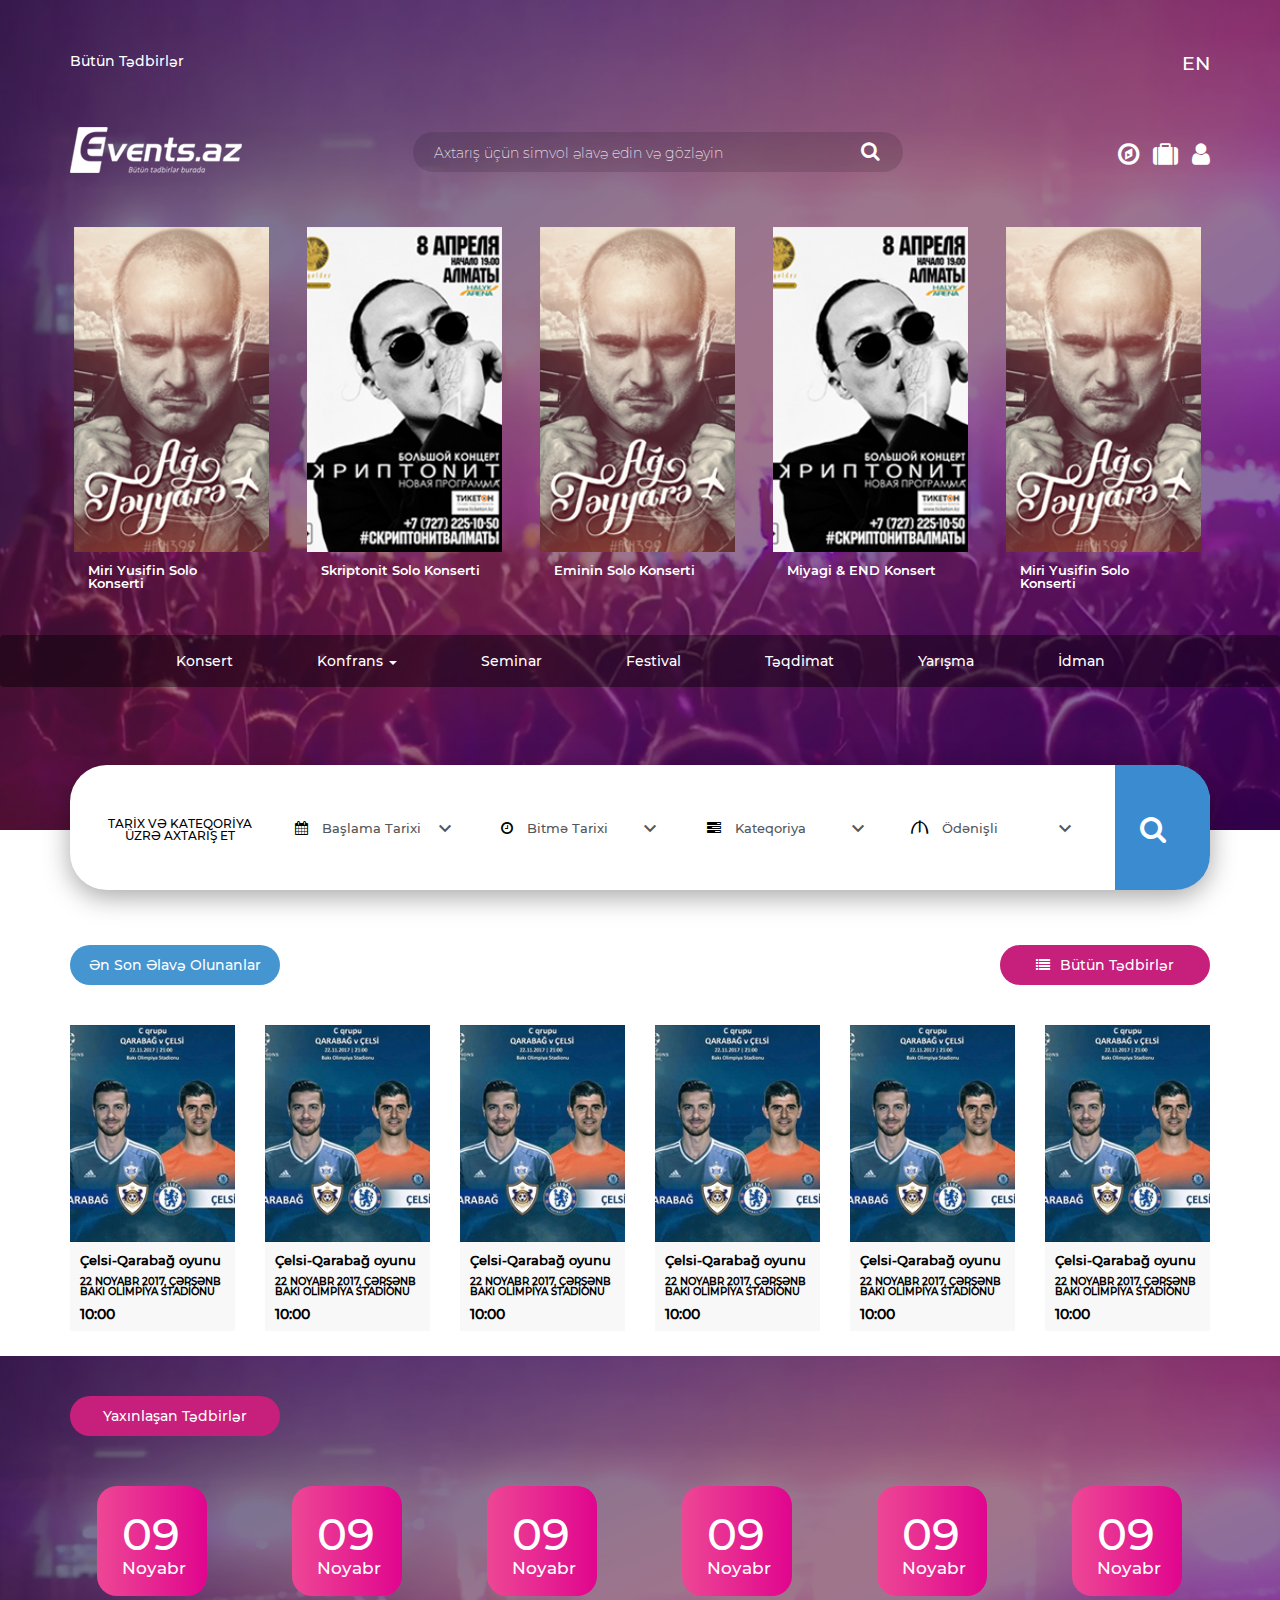
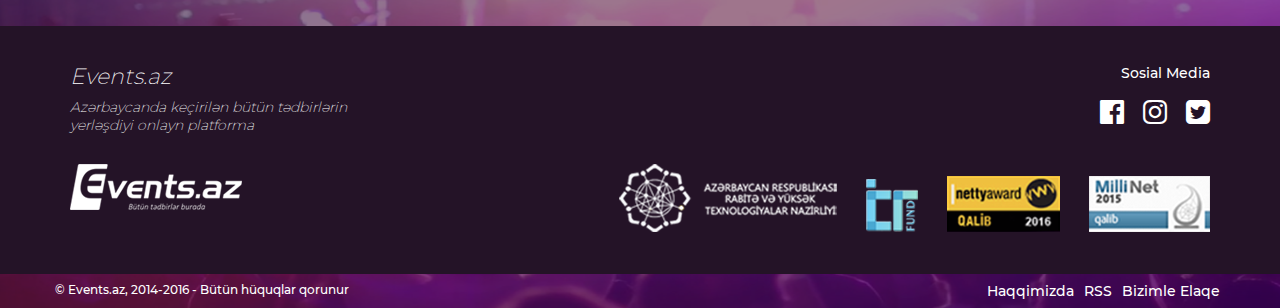
<file: index.html>
<!DOCTYPE html>
<html>
<head>
	<meta charset="utf-8">
    <meta http-equiv="X-UA-Compatible" content="IE=edge">
    <meta name="viewport" content="width=device-width, initial-scale=1,user-scalable=no">

	<title>Events.az</title>

	<link rel="stylesheet" type="text/css" href="bootstrap/css/bootstrap.css">
	<link rel="stylesheet" type="text/css" href="font/font-awesome/css/font-awesome.min.css">
	<link href="https://fonts.googleapis.com/icon?family=Material+Icons" rel="stylesheet">
	<link rel="stylesheet" type="text/css" href="assets/css/icomoon.css">

	<link rel="stylesheet" type="text/css" href="assets/css/reset.css">	
	<script src="https://ajax.googleapis.com/ajax/libs/jquery/3.2.1/jquery.min.js"></script>
	<script src="bootstrap/js/bootstrap.js" type="text/javascript"></script>
    <link rel="stylesheet" type="text/css" href="assets/css/style.css">
    <link rel="stylesheet" type="text/css" href="assets/css/media.css">
</head>
<body>
<header>
	<div class="lang-part">
		<div class="container">
				<div class="pull-left all-event">
					<a href="#">Bütün Tədbirlər</a>
				</div>
				<div class="pull-right language">
					<ul class="text-right">
						<li><a href="#">EN</a>
							<ul class="sub-lang">
								<li><a href="#">AZ</a></li>
								<li><a href="#">RU</a></li>
							</ul>
						</li>
					</ul>
				</div>
		</div>
	</div>
	<div class="search-part">
		<div class="container">
			<div class="row">
				<div class="col-md-2 col-xs-3 brand-logo">
					<a href="#"><img src="image/logo/logo1.png"></a>
				</div>
				<div class="col-md-7 col-xs-7 search-bar">
					<form class="search-container">
					   	<input type="text" id="search-bar" placeholder="Axtarış üçün simvol əlavə edin və gözləyin">
					    <a href="#"><i class="fa fa-search" aria-hidden="true"></i></a>
					 </form>
				</div>
				<div class="col-md-3 col-xs-2 acc-user text-right">
					<a href="#" class="compas"><i class="fa fa-compass" aria-hidden="true"></i></a>
					<a href="#" class="bag"><i class="fa fa-suitcase" aria-hidden="true"></i></a>
					<a href="#" class="user"><i class="fa fa-user" aria-hidden="true"></i></a>
				</div>
			</div>
		</div>
	</div>
	<div class="slider-part">
		<div class="container">
			<div class="row">
				<div class="col-md-2 sli-desc"><a href="#">
					<img src="image/imgsite/miri.png">
					<h1>Miri Yusifin Solo Konserti</h1></a>
				</div>
				<div class="col-md-2 sli-desc"><a href="#">
					<img src="image/imgsite/skrip.png">
					<h1>Skriptonit Solo Konserti</h1></a>
				</div>
				<div class="col-md-2 sli-desc"><a href="#">
					<img src="image/imgsite/miri.png">
					<h1>Eminin Solo Konserti</h1></a>
				</div>
				<div class="col-md-2 sli-desc"><a href="#">
					<img src="image/imgsite/skrip.png">
					<h1>Miyagi & END Konsert</h1></a>
				</div>
				<div class="col-md-2 sli-desc"><a href="#">
					<img src="image/imgsite/miri.png">
					<h1>Miri Yusifin Solo Konserti</h1></a>
				</div>
			</div>
		</div>
	</div>
	<div class="menu-part">
		<nav class="navbar navbar-transparents">
		  <div class="container">
		    <div class="navbar-header">
		      <button type="button" class="navbar-toggle" data-toggle="collapse" data-target="#myNavbar">
		        <span class="icon-bar"></span>
		        <span class="icon-bar"></span>
		        <span class="icon-bar"></span>                        
		      </button>
		    </div>
		    <div class="collapse navbar-collapse" id="myNavbar">
		      <ul class="nav navbar-nav">
		        <li class="active"><a href="#">Konsert</a></li>
		        <li class="dropdown">
		          <a class="dropdown-toggle" data-toggle="dropdown" href="#">Konfrans <span class="caret"></span></a>
		          <ul class="dropdown-menu">
		            <li><a href="#">Page 1-1</a></li>
		            <li><a href="#">Page 1-2</a></li>
		            <li><a href="#">Page 1-3</a></li>
		          </ul>
		        </li>
		        <li><a href="#">Seminar</a></li>
		        <li><a href="#">Festival</a></li>
		        <li><a href="#">Təqdimat</a></li>
		        <li><a href="#">Yarışma</a></li>
		        <li><a href="#">İdman</a></li>
		      </ul>
		    </div>
		  </div>
		</nav>
	</div>
</header>
<section id="select-brand">
	<div class="select-part">
		<div class="container">
			<div class="select-box">
				<div class="col-md-2 select-par">
					<p>TARİX VƏ KATEQORİYA ÜZRƏ AXTARIŞ ET</p>
				</div>
				<div class="col-md-9 select-tab text-center">
					<div class="col-md-3">
						<i class="fa fa-calendar" aria-hidden="true"></i>
						<div class="select-dropdown">
							<input type="text" value="Başlama Tarixi" readonly/>
							
							<i class="material-icons">keyboard_arrow_down</i>
							<ul>
								<li>Weekly</li>
								<li>Evey two weeks</li>
								<li>Monthly</li>
								<li>Never</li>
							</ul>
						</div>
					</div>
					<div class="col-md-3">
						<i class="fa fa-clock-o" aria-hidden="true"></i>
						<div class="select-dropdown">
							<input type="text" value="Bitmə Tarixi" readonly/>
							
							<i class="material-icons">keyboard_arrow_down</i>
							<ul>
								<li>Weekly</li>
								<li>Evey two weeks</li>
								<li>Monthly</li>
								<li>Never</li>
							</ul>
						</div>
					</div>
					<div class="col-md-3">
						<i class="fa fa-tasks" aria-hidden="true"></i>
						<div class="select-dropdown">
							<input type="text" value="Kateqoriya" readonly/>
							
							<i class="material-icons">keyboard_arrow_down</i>
							<ul>
								<li>Weekly</li>
								<li>Evey two weeks</li>
								<li>Monthly</li>
								<li>Never</li>
							</ul>
						</div>
					</div>
					<div class="col-md-3">
						<i class="icon-currency-azn"></i>
						<div class="select-dropdown">
						<input type="text" value="Ödənişli" readonly/>
						
						<i class="material-icons">keyboard_arrow_down</i>
						<ul>
							<li>Weekly</li>
							<li>Evey two weeks</li>
							<li>Monthly</li>
							<li>Never</li>
						</ul>
					</div>
					</div>	
				</div>
				<div class="col-md-1 select-search"><i class="fa fa-search fa-2x" aria-hidden="true"></i></div>
			</div>
		</div>
	</div>
</section>
<section id="events">
		<div class="event-category">
			<div class="container">
				<div class="last-event pull-left">
					<button type="button" class="btn btn-primary">Ən Son Əlavə Olunanlar</button>
				</div>
				<div class="all-event pull-right">
					<button type="button" class="btn btn-danger"><i class="fa fa-list" aria-hidden="true"></i>Bütün Tədbirlər</button>
				</div>
			</div>
			<div class="container e-tab">
				<div class="row">
					<div class="col-md-2">
					<div class="e-desc">
						<a href="#">
							<img src="image/imgsite/celsi.jpg">
							<h4>Çelsi-Qarabağ oyunu</h4>
							<p>22 NOYABR 2017, ÇƏRŞƏNB<br><span>BAKI OLİMPİYA STADİONU</span></p>
							<span class="time">10:00</span>
						</a>
					</div>
				</div>
				<div class="col-md-2">
					<div class="e-desc">
						<a href="#">
							<img src="image/imgsite/celsi.jpg">
							<h4>Çelsi-Qarabağ oyunu</h4>
							<p>22 NOYABR 2017, ÇƏRŞƏNB<br><span>BAKI OLİMPİYA STADİONU</span></p>
							<span class="time">10:00</span>
						</a>
					</div>
				</div>
				<div class="col-md-2">
					<div class="e-desc">
						<a href="#">
							<img src="image/imgsite/celsi.jpg">
							<h4>Çelsi-Qarabağ oyunu</h4>
							<p>22 NOYABR 2017, ÇƏRŞƏNB<br><span>BAKI OLİMPİYA STADİONU</span></p>
							<span class="time">10:00</span>
						</a>
					</div>
				</div>
				<div class="col-md-2">
					<div class="e-desc">
						<a href="#">
							<img src="image/imgsite/celsi.jpg">
							<h4>Çelsi-Qarabağ oyunu</h4>
							<p>22 NOYABR 2017, ÇƏRŞƏNB<br><span>BAKI OLİMPİYA STADİONU</span></p>
							<span class="time">10:00</span>
						</a>
					</div>
				</div>
				<div class="col-md-2">
					<div class="e-desc">
						<a href="#">
							<img src="image/imgsite/celsi.jpg">
							<h4>Çelsi-Qarabağ oyunu</h4>
							<p>22 NOYABR 2017, ÇƏRŞƏNB<br><span>BAKI OLİMPİYA STADİONU</span></p>
							<span class="time">10:00</span>
						</a>
					</div>
				</div>
				<div class="col-md-2">
					<div class="e-desc">
						<a href="#">
							<img src="image/imgsite/celsi.jpg">
							<h4>Çelsi-Qarabağ oyunu</h4>
							<p>22 NOYABR 2017, ÇƏRŞƏNB<br><span>BAKI OLİMPİYA STADİONU</span></p>
							<span class="time">10:00</span>
						</a>
					</div>
				</div>
				</div>
			</div>
		</div>
</section>
<footer>
	<div class="container">
		<div class="coming-events">
			<button type="button" class="btn btn-danger">Yaxınlaşan Tədbirlər</button>
		</div>
		<div class="row">
			<div class="col-lg-2 col-md-3 col-sm-3 col-xs-12 date-events">
				<a href="#">
					<div class="e-scale">
					<div class="front"><h5>09</h5><br><span>Noyabr</span></div>
					<div class="back"></div>
				</div>
				</a>
			</div>
			<div class="col-lg-2 col-md-3 col-sm-3 col-xs-12 date-events">
				<a href="#">
					<div class="e-scale">
					<div class="front"><h5>09</h5><br><span>Noyabr</span></div>
					<div class="back"></div>
				</div>
				</a>
			</div>
			<div class="col-lg-2 col-md-3 col-sm-3 col-xs-12 date-events">
				<a href="#">
					<div class="e-scale">
					<div class="front"><h5>09</h5><br><span>Noyabr</span></div>
					<div class="back"></div>
				</div>
				</a>
			</div>
			<div class="col-lg-2 col-md-3 col-sm-3 col-xs-12 date-events">
				<a href="#">
					<div class="e-scale">
					<div class="front"><h5>09</h5><br><span>Noyabr</span></div>
					<div class="back"></div>
				</div>
				</a>
			</div>
			<div class="col-lg-2 col-md-3 col-sm-3 col-xs-12 date-events">
				<a href="#">
					<div class="e-scale">
					<div class="front"><h5>09</h5><br><span>Noyabr</span></div>
					<div class="back"></div>
				</div>
				</a>
			</div>
			<div class="col-lg-2 col-md-3 col-sm-3 col-xs-12 date-events">
				<a href="#">
					<div class="e-scale">
					<div class="front"><h5>09</h5><br><span>Noyabr</span></div>
					<div class="back"></div>
				</div>
				</a>
			</div>
		</div>
	</div>
	<div class="footer-part">
		<div class="container">
			<div class="row">
				<div class="col-lg-12">
					<div class="pull-left e-first"><span>Events.az</span></div>
					<div class="pull-right e-second"><span>Sosial Media</span></div>
				</div>
				<div class="col-lg-12">
					<div class="pull-left social-az">
						<span>Azərbaycanda keçirilən bütün tədbirlərin<br>yerləşdiyi onlayn platforma</span>
					</div>
					<div class="pull-right social-icon">
						<a href="#"><i class="fa fa-facebook-official fa-2x" aria-hidden="true"></i></a>
						<a href="#"><i class="fa fa-instagram fa-2x" aria-hidden="true"></i></a>
						<a href="#"><i class="fa fa-twitter-square fa-2x" aria-hidden="true"></i></a>
					</div>
				</div>
				<div class="col-lg-12">
					<div class="e-logo pull-left">
						<img src="image/logo/logo1.png">
					</div>
					<div class="e-brand pull-right">
						<a href="#"><img src="image/logo/az.png"></a>
						<a href="#"><img src="image/logo/fund.png"></a>
						<a href="#"><img src="image/logo/netty.png"></a>
						<a href="#"><img src="image/logo/millinet.png"></a>
					</div>
				</div>
			</div>
		</div>
	</div>
	<div class="footer-end">
		<div class="container">
			<div class="row">
				<div class="copy pull-left">
					<span>© Events.az, 2014-2016 - Bütün hüquqlar qorunur</span>
				</div>
				<div class="footer-menu pull-right">
					<ul>
						<li><a href="#">Haqqimizda</a></li>
						<li><a href="#">RSS</a></li>
						<li><a href="#">Bizimle Elaqe</a></li>
					</ul>
				</div>
			</div>
		</div>
	</div>
</footer>
</body>
<script src="js/main.js"></script>
</html>
</file>
<file: assets/css/icomoon.css>
@font-face {
    font-family: 'icomoon';
    src:  url('../../font/icomoon.ttf');
    font-weight: normal;
    font-style: normal;
}

[class^="icon-"], [class*=" icon-"] {
    /* use !important to prevent issues with browser extensions that change fonts */
    font-family: 'icomoon' !important;
    speak: none;
    font-style: normal;
    font-weight: normal;
    font-variant: normal;
    text-transform: none;
    line-height: 1;

    /* Better Font Rendering =========== */
    -webkit-font-smoothing: antialiased;
    -moz-osx-font-smoothing: grayscale;
}

.icon-currency-azn:before {
    content: "\e966";
}
.icon-currency-eur:before {
    content: "\e96b";
}
.icon-currency-gel:before {
    content: "\e96d";
}
.icon-currency-rub:before {
    content: "\e96e";
}
.icon-currency-usd:before {
    content: "\e972";
}
</file>
<file: assets/css/style.css>
body {
  margin: 0;
  height: 0;
  font-family: montMedium;
  font-size: 14px;
  background-color: #fff;
  color: #000000; }

@font-face {
  font-family: montRegular;
  src: url("../../font/Montserrat/Montserrat-Regular.ttf");
  font-style: normal;
  font-weight: normal; }
@font-face {
  font-family: montLight;
  src: url("../../font/Montserrat/Montserrat-ExtraLight.ttf");
  font-style: normal;
  font-weight: normal; }
@font-face {
  font-family: montMedium;
  src: url("../../font/Montserrat/Montserrat-Medium.ttf");
  font-style: normal;
  font-weight: normal; }
@font-face {
  font-family: montSemiBold;
  src: url("../../font/Montserrat/Montserrat-SemiBold.ttf");
  font-style: normal;
  font-weight: normal; }
header {
  width: 100%;
  background-image: url(../../image/background.png);
  height: 830px;
  background-size: 100% 100%;
  background-position: center;
  margin: 0 auto; }

.lang-part {
  z-index: 1;
  width: 100%;
  padding: 54px 0px; }
  .lang-part .all-event a {
    color: white; }
  .lang-part .all-event a:hover {
    text-decoration: none; }
  .lang-part .language {
    right: 10px; }
    .lang-part .language ul li a {
      color: #fff;
      font-size: 19px;
      text-decoration: none; }
    .lang-part .language ul li .sub-lang {
      display: none;
      padding: 5px 0px; }
      .lang-part .language ul li .sub-lang li {
        padding: 5px 0px; }
        .lang-part .language ul li .sub-lang li a:hover {
          text-decoration: underline; }
    .lang-part .language ul li:hover .sub-lang {
      display: none; }

.search-part {
  width: 100%; }
  .search-part .search-bar .search-container {
    width: 490px;
    display: block;
    margin-top: 5px;
    float: right;
    margin-right: 15px; }
  .search-part .search-bar input#search-bar {
    margin: 0 auto;
    width: 100%;
    height: 40px;
    padding: 0 20px;
    font-size: 1rem;
    border: 1px solid transparent;
    outline: none;
    color: #fff;
    border-radius: 30px;
    background-color: rgba(0, 0, 0, 0.13); }
    .search-part .search-bar input#search-bar:focus {
      border: none;
      transition: 0.35s ease;
      color: #fff; }
      .search-part .search-bar input#search-bar:focus::-webkit-input-placeholder {
        transition: opacity 0.45s ease;
        opacity: 0; }
      .search-part .search-bar input#search-bar:focus::-moz-placeholder {
        transition: opacity 0.45s ease;
        opacity: 0; }
      .search-part .search-bar input#search-bar:focus:-ms-placeholder {
        transition: opacity 0.45s ease;
        opacity: 0; }
  .search-part .search-bar ::-webkit-input-placeholder {
    /* Chrome/Opera/Safari */
    color: #fff;
    font-size: 14px;
    font-family: montLight; }
  .search-part .search-bar ::-moz-placeholder {
    /* Firefox 19+ */
    color: #fff;
    font-size: 14px;
    font-family: montLight; }
  .search-part .search-bar :-ms-input-placeholder {
    /* IE 10+ */
    color: #fff;
    font-size: 14px;
    font-family: montLight; }
  .search-part .search-bar :-moz-placeholder {
    /* Firefox 18- */
    color: #fff;
    font-size: 14px;
    font-family: montLight; }
  .search-part .search-bar i {
    position: relative;
    float: right;
    top: -31px;
    right: 23px;
    color: #fff;
    font-size: 20px; }

.acc-user {
  padding: 15px; }
  .acc-user i {
    color: #fff;
    font-size: 25px;
    padding-left: 10px; }

.slider-part {
  width: 100%; }
  .slider-part .sli-desc {
    margin: 35px 19px;
    padding: 0px; }
    .slider-part .sli-desc img {
      width: 100%; }
    .slider-part .sli-desc h1 {
      color: #fff;
      padding: 10px 14px;
      font-family: montSemiBold;
      font-size: 13px; }
    .slider-part .sli-desc a {
      text-decoration: none; }

.menu-part {
  width: 100%; }
  .menu-part .navbar-transparents {
    background: #00000069; }
    .menu-part .navbar-transparents .navbar-nav {
      width: 100%;
      text-align: center; }
    .menu-part .navbar-transparents .navbar-nav > li {
      float: none;
      display: inline-block; }
    .menu-part .navbar-transparents .nav > li > a:hover, .menu-part .navbar-transparents .nav > li > a:focus {
      text-decoration: none;
      background-color: #00000094;
      color: #fff; }
    .menu-part .navbar-transparents .navbar-nav > li > a {
      color: #fff;
      font-family: montMedium;
      padding-left: 40px;
      padding-right: 40px; }
    .menu-part .navbar-transparents .dropdown-menu {
      width: 100%;
      min-width: 100%;
      background-color: #00000087; }
      .menu-part .navbar-transparents .dropdown-menu a {
        color: #fff; }
    .menu-part .navbar-transparents .dropdown-menu > li > a:hover, .menu-part .navbar-transparents .dropdown-menu > li > a:focus {
      text-decoration: none;
      background-color: #8f8484; }

#events {
  background: #fff;
  position: relative;
  margin: 25px 0px; }
  #events .event-category .btn {
    width: 210px;
    padding: 10px 12px;
    border-radius: 30px; }
  #events .event-category .last-event .btn-primary {
    background-color: #4595d1;
    border: none; }
  #events .event-category .all-event .btn-danger {
    background-color: #c6207c;
    border: none; }
    #events .event-category .all-event .btn-danger i {
      padding-right: 10px; }
  #events .event-category .e-desc {
    background-color: #f8f8f8; }
    #events .event-category .e-desc a {
      text-decoration: none; }
    #events .event-category .e-desc img {
      width: 100%; }
    #events .event-category .e-desc h4 {
      font-size: 13px;
      padding: 10px;
      font-weight: 700;
      color: #000; }
    #events .event-category .e-desc p {
      font-size: 10px;
      font-weight: 700;
      padding: 0px 10px;
      color: #000; }
      #events .event-category .e-desc p span {
        color: #626262;
        color: #000; }
    #events .event-category .e-desc .time {
      display: inline-block;
      padding: 10px;
      font-weight: 700;
      color: #000; }
  #events .event-category .e-tab {
    margin-top: 40px; }

#select-brand {
  position: relative;
  width: 100%;
  margin-top: -65px;
  margin-bottom: 55px; }

.select-part .select-box {
  width: 100%;
  height: 125px;
  border-radius: 37px;
  box-shadow: 0px 7px 27px rgba(0, 0, 0, 0.35);
  background-color: #ffffff; }
  .select-part .select-box .select-tab {
    margin-top: 45px; }
    .select-part .select-box .select-tab .select-dropdown {
      display: inline-block;
      position: relative;
      color: #53565a;
      background-color: white;
      width: 85%;
      -webkit-touch-callout: none;
      /* iOS Safari */
      -webkit-user-select: none;
      /* Safari */
      -khtml-user-select: none;
      /* Konqueror HTML */
      -moz-user-select: none;
      /* Firefox */
      -ms-user-select: none;
      /* Internet Explorer/Edge */
      user-select: none;
      /* Non-prefixed version, currently supported by Chrome and Opera */ }
      .select-part .select-box .select-tab .select-dropdown.active input[type="text"] {
        border-color: #00aeef;
        border-bottom-left-radius: 0;
        border-bottom-right-radius: 0; }
      .select-part .select-box .select-tab .select-dropdown.active i {
        top: 5px;
        transform: rotate(180deg);
        color: #00aeef; }
      .select-part .select-box .select-tab .select-dropdown.active ul {
        display: block; }
      .select-part .select-box .select-tab .select-dropdown input[type="text"] {
        position: relative;
        z-index: 1;
        color: #53565a;
        border-radius: 4px;
        border: none;
        outline: none !important;
        padding: 10px;
        font-size: 13px;
        text-overflow: ellipsis;
        width: 100%;
        background: transparent; }
      .select-part .select-box .select-tab .select-dropdown i {
        position: absolute;
        top: 6.5px;
        right: 5px; }
      .select-part .select-box .select-tab .select-dropdown ul {
        display: none;
        position: absolute;
        z-index: 999;
        background: white;
        width: calc(100% - 2px);
        list-style-type: none;
        border: 1px solid #b1babf;
        border-top: 0;
        border-bottom-left-radius: 4px;
        border-bottom-right-radius: 4px;
        padding: 0;
        margin: 0; }
        .select-part .select-box .select-tab .select-dropdown ul li {
          cursor: pointer;
          padding: 10px 14px;
          font-size: 13px;
          transition: all 0.3s cubic-bezier(0.25, 0.8, 0.25, 1); }
          .select-part .select-box .select-tab .select-dropdown ul li:hover {
            background-color: #effbff; }
  .select-part .select-box .select-par {
    margin-top: 53px;
    padding: 0; }
    .select-part .select-box .select-par p {
      padding: 0px 0px 0px 30px;
      font-size: 12px;
      text-align: center; }
  .select-part .select-box .select-search {
    height: 100%;
    padding: 50px 25px;
    background-color: #3b8bd1;
    border-top-right-radius: 35px;
    border-bottom-right-radius: 35px; }
    .select-part .select-box .select-search i {
      color: #fff; }

footer {
  background: url("../../image/background.png");
  width: 100%;
  background-size: 100% 100%;
  background-position: center;
  position: absolute; }
  footer .btn-danger {
    background-color: #c6207c;
    border: none; }
    footer .btn-danger:hover {
      background-color: #c6207c;
      border-color: #c6207c; }
    footer .btn-danger:active {
      background-color: #c6207c !important;
      border-color: #c6207c !important; }
    footer .btn-danger:focus {
      background-color: #c6207c !important;
      border-color: #c6207c !important; }
  footer .btn {
    width: 210px;
    padding: 10px 12px;
    border-radius: 30px; }
  footer .coming-events {
    margin: 40px 0px; }
  footer .date-events {
    padding: 10px 42px; }
  footer .e-scale {
    height: 110px;
    border-radius: 20px; }
    footer .e-scale .front {
      background: linear-gradient(to right, #ed4795, #e0058e);
      width: 110px;
      height: 110px;
      border-radius: 20px;
      padding: 25px; }
      footer .e-scale .front h5 {
        color: #fff;
        font-size: 45px; }
      footer .e-scale .front span {
        color: #fff;
        font-size: 17px;
        position: absolute;
        top: 65%; }
    footer .e-scale .back {
      background: url("../..//image/skripto.png");
      background-position: center;
      background-size: 100%;
      width: 110px;
      height: 110px;
      border-radius: 20px;
      position: absolute;
      top: 0;
      display: none; }
  footer a {
    text-decoration: none; }
    footer a:hover {
      text-decoration: none; }
      footer a:hover .back {
        display: block;
        transform: scale(1.2); }
  footer .footer-part {
    margin-top: 20px;
    background-color: #241327;
    padding: 40px 0px 20px 0px; }
    footer .footer-part .e-first span {
      font-size: 22px;
      color: #fff;
      font-family: montLight;
      font-style: italic; }
    footer .footer-part .e-second span {
      color: #fff; }
    footer .footer-part .social-az {
      padding: 10px 0px; }
      footer .footer-part .social-az span {
        color: #fff;
        font-family: montLight;
        font-style: italic;
        line-height: 1.3; }
    footer .footer-part .social-icon {
      padding: 10px 0px; }
      footer .footer-part .social-icon a {
        text-decoration: none;
        color: #fff;
        padding: 0px 0px 0px 15px; }
    footer .footer-part .e-logo {
      padding: 20px 0px; }
    footer .footer-part .e-brand {
      padding: 20px 0px; }
      footer .footer-part .e-brand img {
        padding: 0px 0px 0px 25px; }
  footer .footer-end {
    padding: 10px 0px; }
    footer .footer-end .copy {
      color: #fff;
      font-size: 12px; }
    footer .footer-end .footer-menu ul li {
      list-style-type: none;
      float: left;
      padding: 0px 5px; }
    footer .footer-end .footer-menu ul a {
      color: #fff; }

/*# sourceMappingURL=style.css.map */
</file>
<file: assets/css/media.css>
/*==================================================
=            Bootstrap 3 Media Queries             =
==================================================*/

/*==========  Mobile First Method  ==========*/

/* Custom, iPhone Retina */
@media only screen and (min-width : 320px) {

}

/* Extra Small Devices, Phones */
@media only screen and (min-width : 480px) {

}

/* Small Devices, Tablets */
@media only screen and (min-width : 768px) {

}

/* Medium Devices, Desktops */
@media only screen and (min-width : 992px) {

}

/* Large Devices, Wide Screens */
@media only screen and (min-width : 1200px) {
   
}

/*==========  Non-Mobile First Method  ==========*/

/* Large Devices, Wide Screens */
@media only screen and (max-width : 1200px) {
    
}

/* Medium Devices, Desktops */
@media only screen and (max-width : 992px) {
 
}

/* Small Devices, Tablets */
@media only screen and (max-width : 768px) {
   .search-part{
        padding-top: 15px;
   }
   .slider-part{
        display: none;
   }
   .lang-part{
       display: none;
   }
   .navbar-toggle{
        border: 1px solid #9d9d9d;

   }
   .navbar-toggle span{
        background-color: #9d9d9d;
   }
   .search-bar form{
        width: 100% !important;
        margin-right:0px !important;
        margin-top:8px !important;
   }
   .acc-user{
    text-align: left;
   }
   .acc-user i{
     font-size: 20px;
   }
   .brand-logo img{
        width: 100%;
   }
}

/* Extra Small Devices, Phones */
@media only screen and (max-width : 480px) {

}

/* Custom, iPhone Retina */
@media only screen and (max-width : 320px) {

}
</file>
